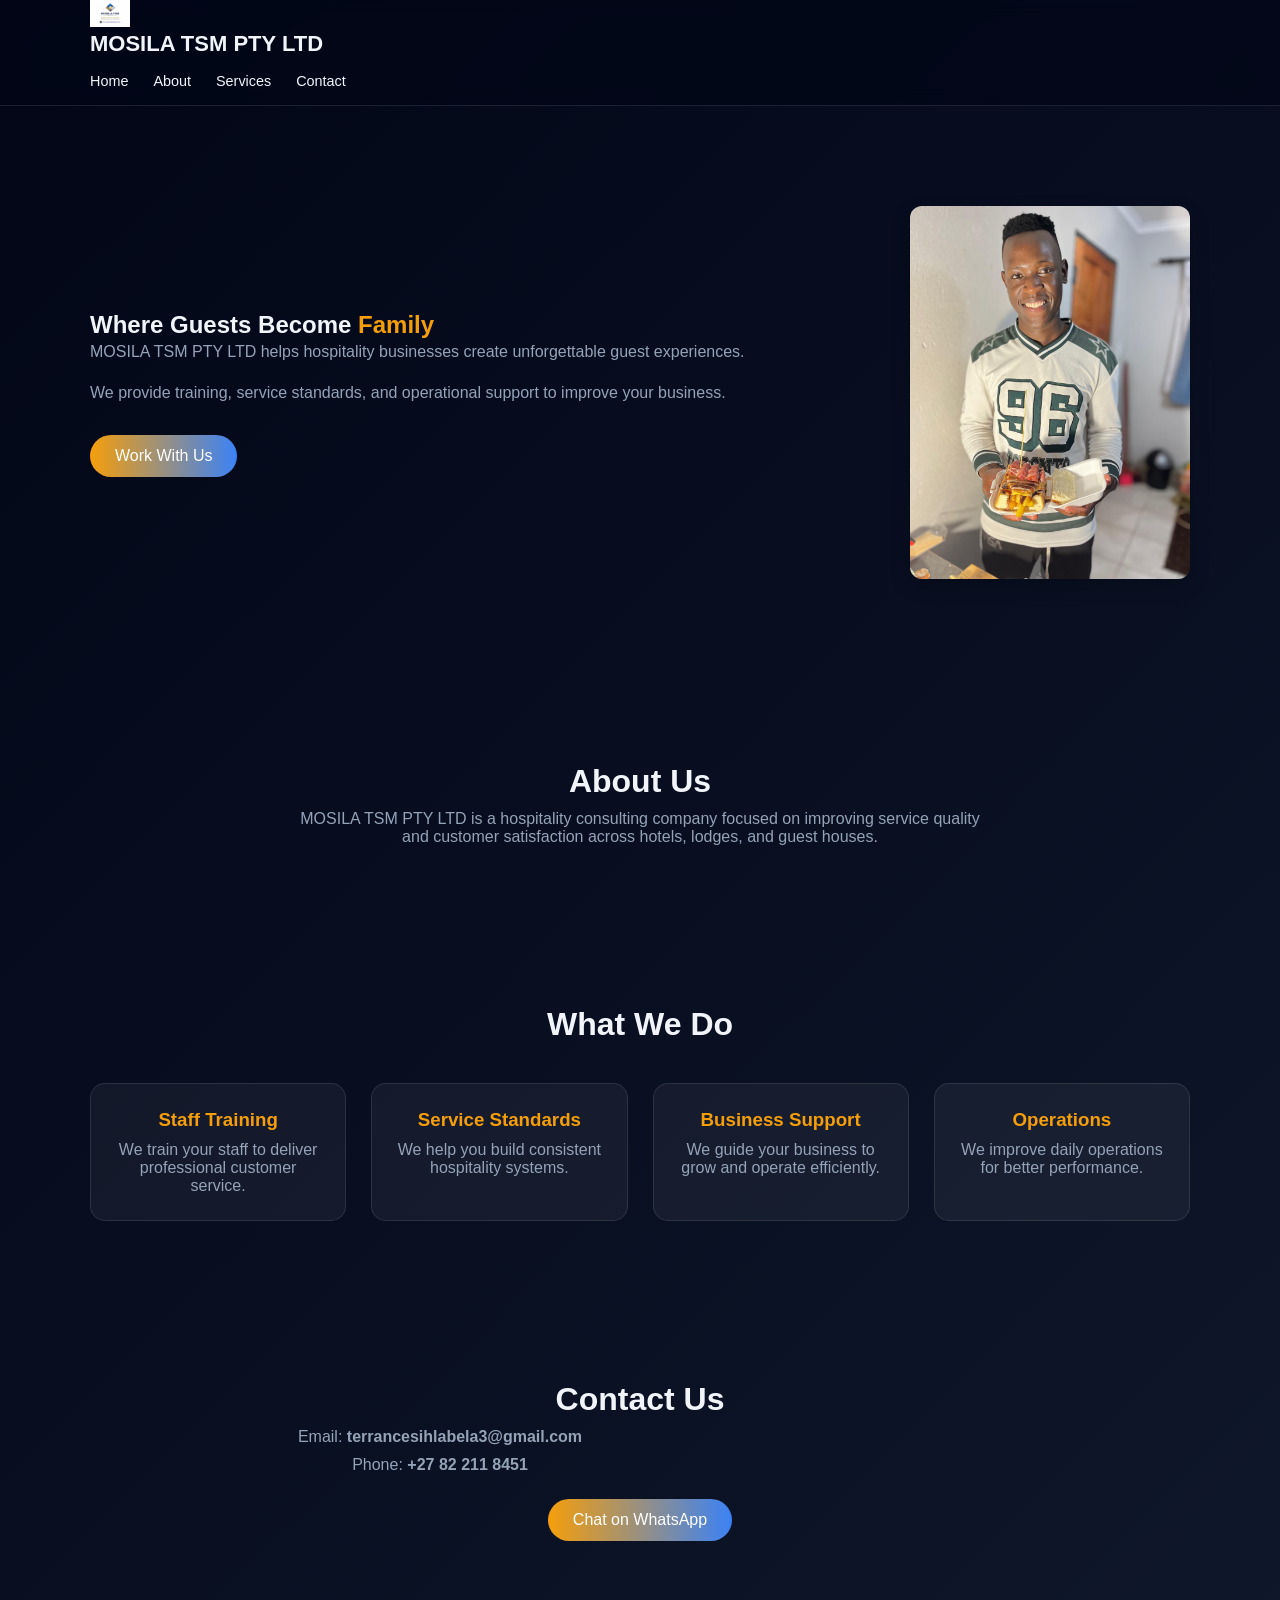
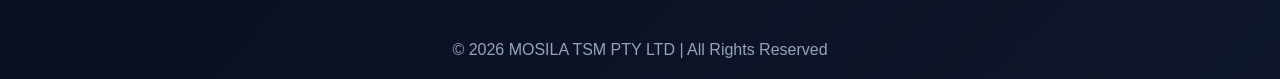
<file: images/index.html>
<!DOCTYPE html>
<html lang="en">

<head>
    <meta charset="UTF-8">
    <meta name="viewport" content="width=device-width, initial-scale=1.0">
    <title>MOSILA TSM PTY LTD</title>

    <link rel="stylesheet" href="style.css">
</head>

<body>

    <!-- HEADER -->
    <header class="header">
        <div class="container header-container">
            <img src="logo.jpeg" alt="MOSILA TSM Logo" class="logo">
            <h1 class="business-name">MOSILA TSM PTY LTD</h1>


            <!-- NAVIGATION -->
            <nav>
                <ul class="nav-links">
                    <li><a href="#home">Home</a></li>
                    <li><a href="#about">About</a></li>
                    <li><a href="#services">Services</a></li>
                    <li><a href="#contact">Contact</a></li>
                </ul>
            </nav>

        </div>
    </header>

    <!-- HERO SECTION -->
    <section class="hero" id="home">
        <div class="container hero-container">

            <!-- TEXT -->
            <div class="hero-text">
                <h2>Where Guests Become <span>Family</span></h2>

                <p>
                    MOSILA TSM PTY LTD helps hospitality businesses create unforgettable guest experiences.
                </p>

                <p>
                    We provide training, service standards, and operational support to improve your business.
                </p>

                <a href="#contact" class="btn">Work With Us</a>
            </div>

            <!-- LARGE IMAGE -->
            <div class="hero-image">
                <img src="pic.jpeg" alt="MOSILA TSM" class="main-image">
            </div>

        </div>
    </section>

    <!-- ABOUT -->
    <section class="section" id="about">
        <div class="container">
            <h2>About Us</h2>

            <p>
                MOSILA TSM PTY LTD is a hospitality consulting company focused on improving service quality and customer satisfaction across hotels, lodges, and guest houses.
            </p>
        </div>
    </section>

    <!-- SERVICES -->
    <section class="section" id="services">
        <div class="container">
            <h2>What We Do</h2>

            <div class="grid">

                <div class="card">
                    <h3>Staff Training</h3>
                    <p>We train your staff to deliver professional customer service.</p>
                </div>

                <div class="card">
                    <h3>Service Standards</h3>
                    <p>We help you build consistent hospitality systems.</p>
                </div>

                <div class="card">
                    <h3>Business Support</h3>
                    <p>We guide your business to grow and operate efficiently.</p>
                </div>

                <div class="card">
                    <h3>Operations</h3>
                    <p>We improve daily operations for better performance.</p>
                </div>

            </div>
        </div>
    </section>

    <!-- CONTACT -->
    <section class="section contact" id="contact">
        <div class="container">
            <h2>Contact Us</h2>

            <p>Email: <strong>terrancesihlabela3@gmail.com</strong></p>
            <p>Phone: <strong>+27 82 211 8451</strong></p>

            <a href="https://wa.me/27822118451" class="btn">Chat on WhatsApp</a>
        </div>
    </section>

    <!-- FOOTER -->
    <footer class="footer">
        <p>© 2026 MOSILA TSM PTY LTD | All Rights Reserved</p>
    </footer>

</body>

</html>
</file>
<file: images/style.css>
:root {
    --bg: #0f172a;
    --bg2: #020617;
    --card: rgba(255, 255, 255, 0.05);
    --text: #f1f5f9;
    --muted: #94a3b8;
    --accent: #f59e0b;
    --accent2: #3b82f6;
    --border: rgba(255, 255, 255, 0.1);
}

* {
    margin: 0;
    padding: 0;
    box-sizing: border-box;
    font-family: "Segoe UI", Tahoma, sans-serif;
}

body {
    background: linear-gradient(135deg, #020617, #0f172a);
    color: var(--text);
}


/* NAVBAR */

header {
    position: sticky;
    top: 0;
    background: rgba(2, 6, 23, 0.7);
    backdrop-filter: blur(10px);
    border-bottom: 1px solid var(--border);
}

.container {
    width: 90%;
    max-width: 1100px;
    margin: auto;
}

nav {
    display: flex;
    justify-content: space-between;
    align-items: center;
    padding: 15px 0;
}

.logo {
    width: 40px;
    /* 👈 reduced size */
    height: auto;
}

.nav-links {
    display: flex;
    gap: 25px;
    list-style: none;
}

.nav-links a {
    text-decoration: none;
    color: var(--text);
    font-size: 0.9rem;
    transition: 0.3s;
}

.nav-links a:hover {
    color: var(--accent);
}


/* HERO */

.hero {
    padding: 100px 0;
}

.hero-content {
    display: grid;
    grid-template-columns: 1.2fr 1fr;
    gap: 50px;
    align-items: center;
}

.hero h1 {
    font-size: 2.8rem;
    margin-bottom: 15px;
}

.hero span {
    color: var(--accent);
}

.hero p {
    color: var(--muted);
    margin-bottom: 15px;
    line-height: 1.6;
}

.btn {
    display: inline-block;
    padding: 12px 25px;
    border-radius: 25px;
    background: linear-gradient(90deg, var(--accent), var(--accent2));
    color: white;
    text-decoration: none;
    margin-top: 15px;
    transition: 0.3s;
}

.btn:hover {
    transform: translateY(-3px);
}


/* IMAGE CARD */

.hero-img {
    text-align: center;
}

.hero-image img {
    width: 280px;
    /* 👈 reduced from large size */
    height: auto;
    border-radius: 12px;
    box-shadow: 0 8px 20px rgba(0, 0, 0, 0.2);
}


/* SECTIONS */

.section {
    padding: 80px 0;
    text-align: center;
}

.section h2 {
    margin-bottom: 10px;
    font-size: 2rem;
}

.section p {
    color: var(--muted);
    max-width: 700px;
    margin: auto;
}


/* CARDS */

.grid {
    display: grid;
    grid-template-columns: repeat(auto-fit, minmax(250px, 1fr));
    gap: 25px;
    margin-top: 40px;
}

.card {
    background: var(--card);
    padding: 25px;
    border-radius: 15px;
    border: 1px solid var(--border);
    transition: 0.3s;
}

.card:hover {
    transform: translateY(-8px);
    border-color: var(--accent);
}

.card h3 {
    margin-bottom: 10px;
    color: var(--accent);
}

.card p {
    color: var(--muted);
}


/* CONTACT */

.contact p {
    margin: 10px 0;
}

footer {
    text-align: center;
    padding: 20px;
    color: var(--muted);
}


/* RESPONSIVE */

@media(max-width:900px) {
    .hero-content {
        grid-template-columns: 1fr;
        text-align: center;
    }
}

.brand {
    display: flex;
    align-items: center;
    gap: 10px;
}

.business-name {
    font-size: 22px;
    font-weight: bold;
    margin: 0;
}

.hero-container {
    display: flex;
    align-items: center;
    justify-content: space-between;
    gap: 30px;
}
</file>
